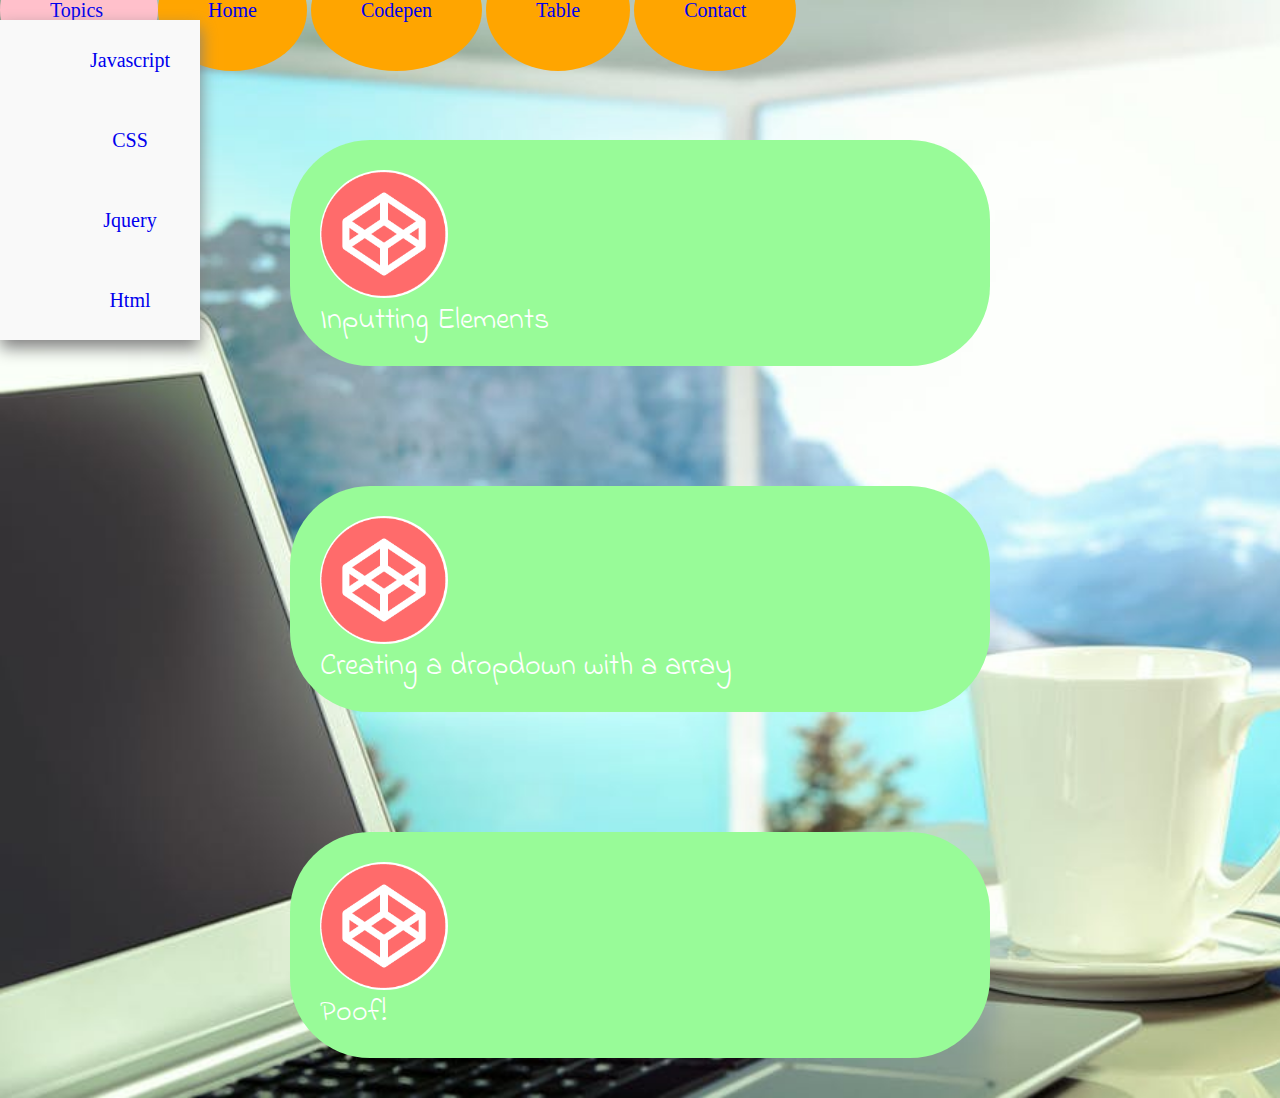
<file: codepen.html>
<!DOCTYPE HTML>
<html>
<head lang="en">
  <meta charset="utf-8">
  <meta name="viewport" content="width=device-width,initial-scale=1">
  <link type="text/css" rel="stylesheet" href="lib/css/stylesheet.css" />
  <link href="https://fonts.googleapis.com/css?family=Indie+Flower" rel="stylesheet">
  <title>Codepen Page</title>
</head>
<body class="codepenpage">
  <section>
  <nav>
    <ul class="navbar">
      <li class="dropdwn"><a href="#" class="dropdown-btn">Topics</a>
      <div class="dropdwn-content">
        <a href="#">Javascript</a>
        <a href="#">CSS</a>
        <a href="#">Jquery</a>
        <a href="#">Html</a>
      </div>
    </li>
      <li><a href="./index.html">Home</a></li>
      <li><a href="./codepen.html">Codepen</a></li>
      <li><a href="./table.html">Table</a></li>
      <li><a href="./contact.html">Contact</a></li>
    </ul>
  </nav>
</section>
<section>
 <div class="codepen-content">
  <a href="https://codepen.io/teiataylor/pen/JyLgjQ?editors=1010"><img src="lib/img/cplogo.png" alt="Codepen challenges Sort by Last Name" class="codepen-icon"></a>
    <p>Inputting Elements</p>
 </div>
 <div class="codepen-content">
  <a href="https://codepen.io/teiataylor/pen/eEMqmP"><img src="lib/img/cplogo.png" alt="Codepen challenges Create a webpage" class="codepen-icon"></a>
    <p>Creating a dropdown with a array</p>
 </div>
 <div class="codepen-content">
  <a href="https://codepen.io/teiataylor/pen/QMmeba"><img src="lib/img/cplogo.png" alt="Codepen challenges Early Saturday" class="codepen-icon"></a>
    <p>Poof!</p>
 </div>
</section>
</body>
</html>
</file>
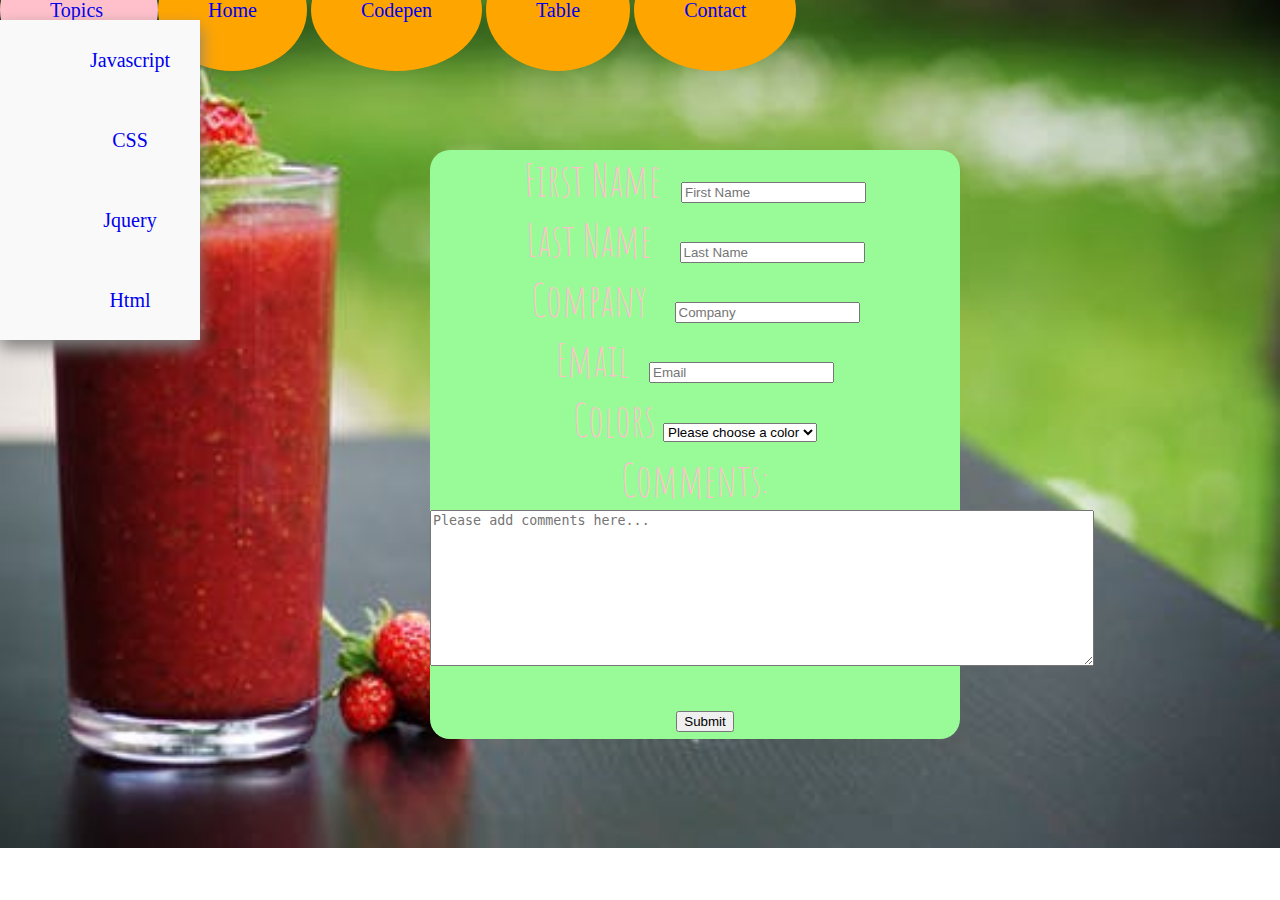
<file: contact.html>
<!DOCTYPE HTML>
<html>
<head lang="en">
  <meta charset="utf-8">
  <meta name="viewport" content="width=device-width,initial-scale=1">
  <link type="text/css" rel="stylesheet" href="lib/css/stylesheet.css" />
  <link href="https://fonts.googleapis.com/css?family=Amatic+SC" rel="stylesheet">
  <title>Contact Page</title>
</head>
<body class="contactpage">
  <section>
  <nav>
    <ul class="navbar">
      <li class="dropdwn"><a href="#" class="dropdown-btn">Topics</a>
      <div class="dropdwn-content">
        <a href="#">Javascript</a>
        <a href="#">CSS</a>
        <a href="#">Jquery</a>
        <a href="#">Html</a>
      </div>
    </li>
      <li><a href="./index.html">Home</a></li>
      <li><a href="./codepen.html">Codepen</a></li>
      <li><a href="./table.html">Table</a></li>
      <li><a href="./contact.html">Contact</a></li>
  </ul>
  </nav>
</section>
<section>
<div class="form-content">
      <form id="form" name="form" action="work.php" onsubmit="return validateForm()" method="Get">
          <div>
            <label for="fname">First Name<input type="text" id="fname" name="fname" placeholder="First Name"/></label>
          </div>
          <div>
            <label for="lname">Last Name</label>
            <input type="text" id="lname" name="lname" placeholder="Last Name"/>
          </div>
          <div>
            <label for="Company">Company</label>
            <input type="text" id="Company" name="Company" placeholder="Company"/>
          </div>
          <div>
            <label for="email">Email<input type="email" id="email" name="email" placeholder="Email"/></label>
          </div>
          <div>
            <div>
               <label for="colors">Colors</label>
               <select name="colors" id="colors">
                 <option>Please choose a color</option>
                 <option>Red</option>
                 <option>Blue</option>
                 <option>Green</option>
                 <option>Purple</option>
                 <option>Grey</option>
               </select>
            </div>
            <p>Comments:</p>
          <textarea placeholder="Please add comments here..." cols="80" rows="10" name="comments" id="Comments"></textarea>
        </div>
        <div id="submitbtn">
         <input type="submit" name="submit" value="Submit"/>
       </div>
      </form>
    </div>
  </section>
  <script src="lib/js/javascript.js"></script>
</body>
</html>
</file>
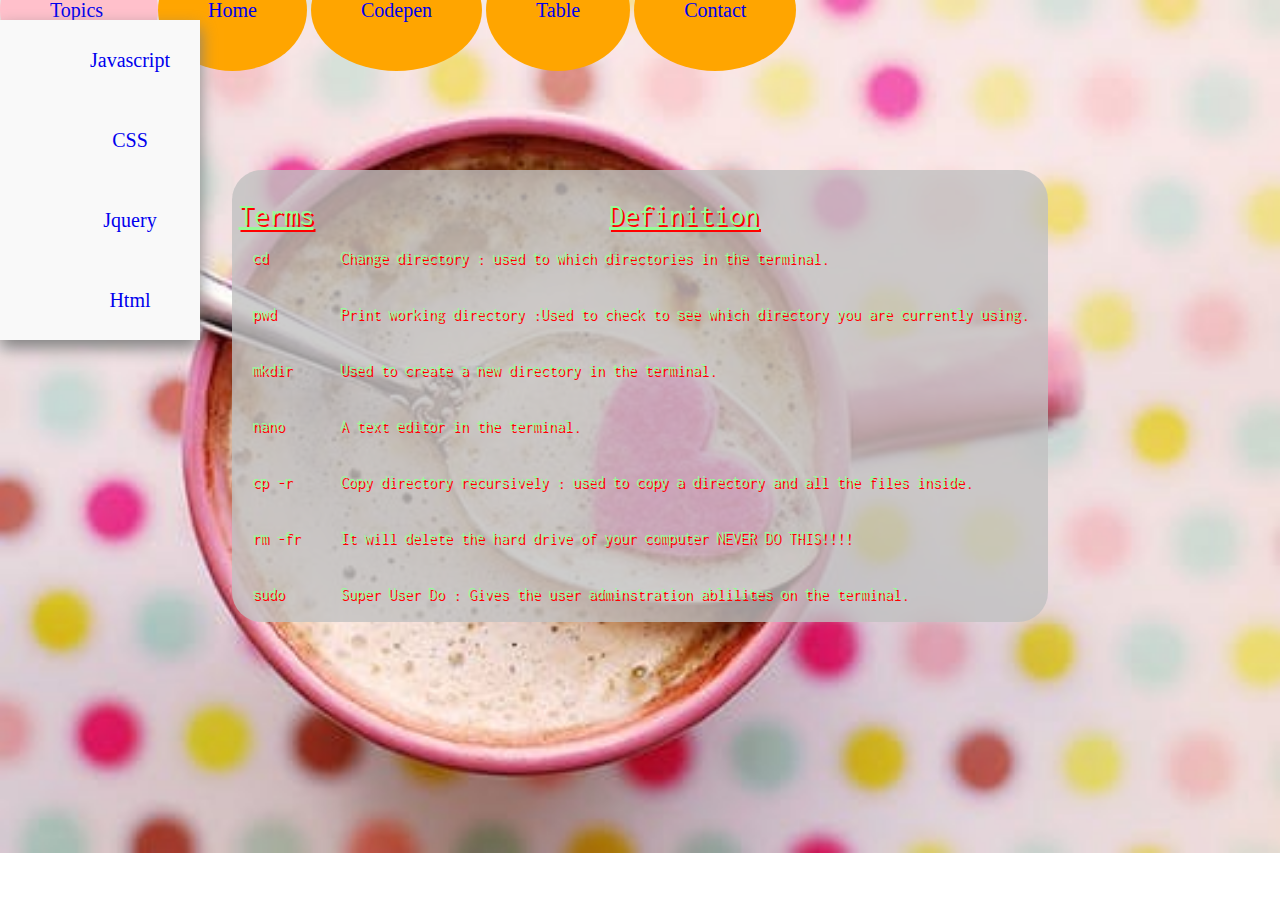
<file: table.html>
<!DOCTYPE HTML>
<html>
<head lang="en">
  <meta charset="utf-8">
  <meta name="viewport" content="width=device-width,initial-scale=1">
  <link type="text/css" rel="stylesheet" href="lib/css/stylesheet.css" />
  <link href="https://fonts.googleapis.com/css?family=Inconsolata" rel="stylesheet">
  <title>Table Page</title>
</head>
<body class="tablepage">
  <section>
  <nav>
    <ul class="navbar">
      <li class="dropdwn"><a href="#" class="dropdown-btn">Topics</a>
      <div class="dropdwn-content">
        <a href="#">Javascript</a>
        <a href="#">CSS</a>
        <a href="#">Jquery</a>
        <a href="#">Html</a>
      </div>
    </li>
      <li><a href="./index.html">Home</a></li>
      <li><a href="./codepen.html">Codepen</a></li>
      <li><a href="./table.html">Table</a></li>
      <li><a href="./contact.html">Contact</a></li>
    </ul>
  </nav>
</section>
<section>
  <table>
    <tr>
      <th>Terms</th>
      <th>Definition</th>
    </tr>
      <tr>
        <td>cd</td>
        <td>Change directory : used to which directories in the terminal.</td>
      </tr>
      <tr>
        <td>pwd</td>
        <td> Print working directory :Used to check to see which directory you are currently using. </td>
      </tr>
      <tr>
        <td>mkdir</td>
        <td>Used to create a new directory in the terminal.</td>
      </tr>
      <tr>
        <td>nano</td>
        <td>A text editor in the terminal.</td>
      </tr>
      <tr>
        <td>cp -r</td>
        <td>Copy directory recursively : used to copy a directory and all the files inside.</td>
      </tr>
      <tr>
        <td>rm -fr</td>
        <td>It will delete the hard drive of your computer NEVER DO THIS!!!!</td>
      </tr>
      <tr>
        <td>sudo</td>
        <td>Super User Do : Gives the user adminstration ablilites on the terminal. </td>
      </tr>
  </table>
</section>
</body>
</html>
</file>
<file: lib/css/stylesheet.css>
/* http://meyerweb.com/eric/tools/css/reset/
   v2.0 | 20110126
   License: none (public domain)
*/

html, body, div, span, applet, object, iframe,
h1, h2, h3, h4, h5, h6, p, blockquote, pre,
a, abbr, acronym, address, big, cite, code,
del, dfn, em, img, ins, kbd, q, s, samp,
small, strike, strong, sub, sup, tt, var,
b, u, i, center,
dl, dt, dd, ol, ul, li,
fieldset, form, label, legend,
table, caption, tbody, tfoot, thead, tr, th, td,
article, aside, canvas, details, embed,
figure, figcaption, footer, header, hgroup,
menu, nav, output, ruby, section, summary,
time, mark, audio, video {
	margin: 0;
	padding: 0;
	border: 0;
	font-size: 100%;
	font: inherit;
	vertical-align: baseline;
}
/* HTML5 display-role reset for older browsers */
article, aside, details, figcaption, figure,
footer, header, hgroup, menu, nav, section {
	display: block;
}
body {
	line-height: 1;
}
ol, ul {
	list-style: none;
}
blockquote, q {
	quotes: none;
}
blockquote:before, blockquote:after,
q:before, q:after {
	content: '';
	content: none;
}
table {
	border-collapse: collapse;
	border-spacing: 0;
}

/*homepage---------------------------------------------------------------------*/
.indexpage {
background-image: url("../img/r2hlogo.jpeg");
}
.header{
	font-size: 80px;
	text-align: center;
	font-family: 'Satisfy', cursive;
	color: 	#FF4500;
	margin-top: 200px;
	line-height: 40px;
	text-shadow: 2px 2px yellow;
}
/*navbar-------------------------------------------------------------------*/
.navbar li{
  text-decoration: none;
  display: inline;
  padding: 50px;
  border: 30px;
  background-color: orange;
  border-radius: 100%;
	font-size: 20px;
}

.navbar a{
	text-decoration: none;
}

.navbar li:hover{
  background-color: pink;
}

li.dropdwn{
  display:inline;
}
/*dropdown menu-----------------------------------------------------------------*/
li a .dropdown-btn{
  text-decoration: none;
  display: inline-block;
  padding: 20px 25px;
}

.dropdwn-content{
  display: none;
  position: absolute;
  background-color: #f9f9f9;
  min-width: 60px;
  box-shadow: 0px 8px 16px 0px grey;
  text-align: center;
}

.dropdwn-content a{
  text-decoration: none;
  display: block;
  padding: 30px;
}

.dropdwn-content a:hover{
  background-color: pink;
}

.dropdwn:hover .dropdwn-content{
  display: block;
  padding-left:60px;
}


/*Contact page-----------------------------------------------------------------*/
.contactpage{
  background-image: url("../img/contact.jpeg");
  background-repeat: no-repeat;
  background-size: cover;
}

#form{
	background-color: #98FB98;
	border-radius: 20px;
	font-size: 20px;
	line-height: 60px;
	color: pink;
	margin-top: 130px;
	font-family: 'Amatic SC', cursive;
	font-size: 45px;
	text-align: center;
	margin-left: 110px;
}
input{
	margin-left: 20px;
}
.form-content{
	margin: 0 auto;
	width: 50%;
	height: 50%;
	margin-top: 25px;
}
#submitbtn{
	text-align: center;
}


/*Codepen page------------------------------------------------------------------*/
.codepenpage{
  background-image: url("../img/codepen2.jpeg");
  background-repeat: no-repeat;
  background-size: cover;
}
.codepen-content{
	width: 50%;
	height: 20%;
	display: block;
	padding-top: 90px;
	background-color: #98FB98;
	color: white;
	border-radius: 80px;
	padding: 30px;
	margin: 0 auto;
	margin-bottom: 40px;
	margin-top: 120px;
	font-family: 'Indie Flower', cursive;
	font-size: 30px;
}
.codepen-icon{
	width: 20%;
	height: 20%;
	border-radius: 80px;
}

/*table page--------------------------------------------------------------------*/
.tablepage{
  background-image: url("../img/tablepage.jpeg");
  background-repeat: no-repeat;
  background-size: cover;
}
table{
	margin: 0 auto;
	margin-top: 150px;
  font-family: 'Inconsolata', monospace;
	color: #98FB98;
	text-shadow: 2px 2px #FF0000;
	background-color:rgba(192,192,192,0.8);
	border-radius: 30px;
}
td{
	padding: 20px;
}
th{
	font-size: 30px;
	padding-top: 30px;
	text-decoration: underline;
}
</file>
